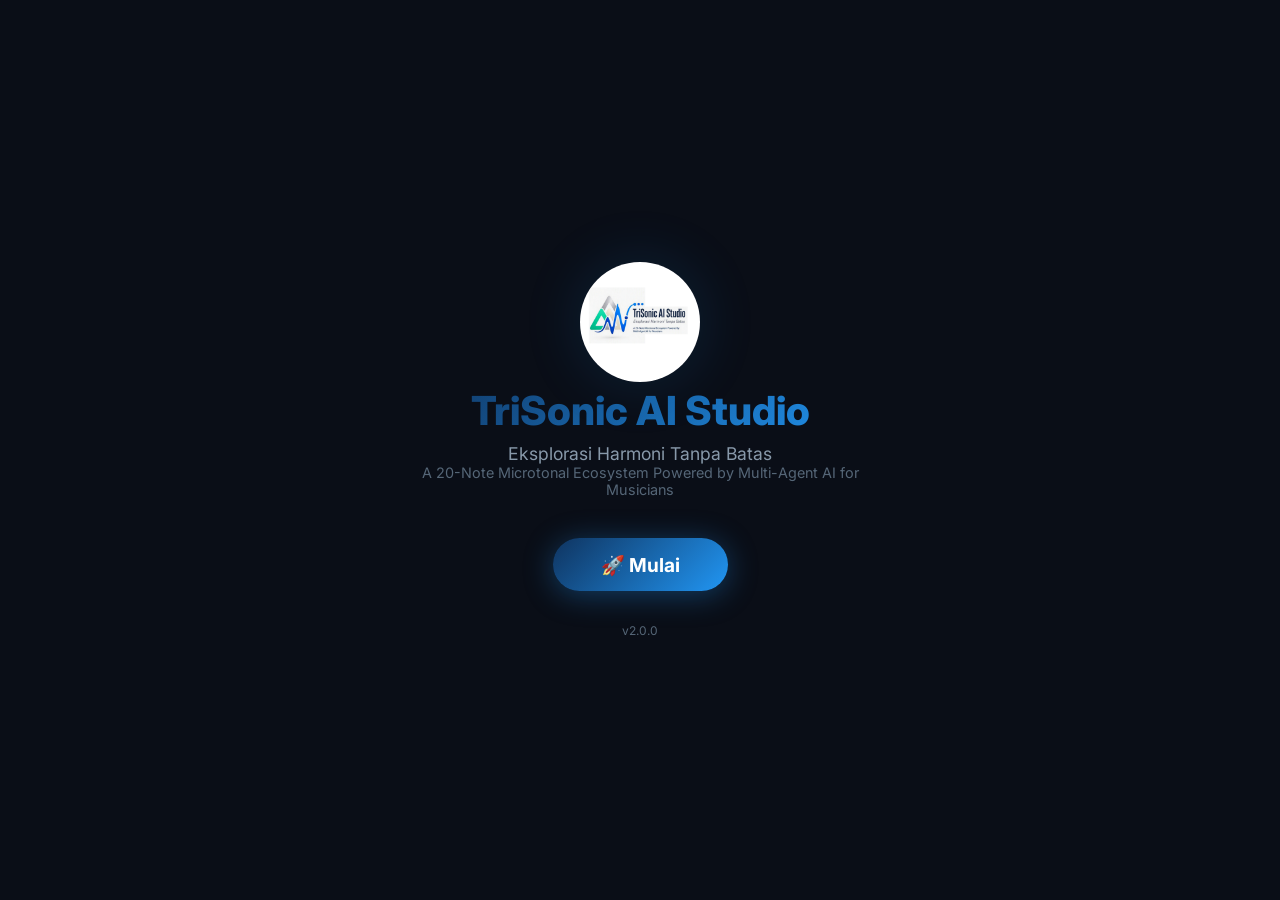
<file: index.html>
<!DOCTYPE html>
<html lang="id">
<head>
    <meta charset="UTF-8" />
    <meta name="viewport" content="width=device-width, initial-scale=1.0, maximum-scale=1.0, user-scalable=no" />
    <title>TriSonic AI Studio</title>
    <link href="https://fonts.googleapis.com/css2?family=Inter:wght@300;400;600;700;800&display=swap" rel="stylesheet" />
    <link rel="stylesheet" href="css/main.css" />
</head>
<body>
    <!-- LANDING PAGE -->
    <div id="landing-page">
        <div class="landing-content">
            <div class="landing-image">
                <img src="assets/images/landing-logo.jpg" alt="TriSonic AI Studio" class="landing-logo" onerror="this.style.display='none'" />
            </div>
            <h1 class="landing-title">TriSonic AI Studio</h1>
            <p class="landing-subtitle">Eksplorasi Harmoni Tanpa Batas</p>
            <p class="landing-description">A 20-Note Microtonal Ecosystem Powered by Multi-Agent AI for Musicians</p>
            <button id="btnMulai">🚀 Mulai</button>
            <p class="landing-version">v2.0.0</p>
        </div>
    </div>

    <!-- SPLASH SCREEN -->
    <div id="splash-screen">
        <div class="splash-content">
            <svg class="splash-logo" viewBox="0 0 200 200">
                <defs>
                    <linearGradient id="blueGrad" x1="0%" y1="0%" x2="100%" y2="100%">
                        <stop offset="0%" style="stop-color:#0F3460" />
                        <stop offset="100%" style="stop-color:#2196F3" />
                    </linearGradient>
                    <linearGradient id="greenGrad" x1="0%" y1="0%" x2="100%" y2="100%">
                        <stop offset="0%" style="stop-color:#2E7D32" />
                        <stop offset="100%" style="stop-color:#4CAF50" />
                    </linearGradient>
                    <linearGradient id="magentaGrad" x1="0%" y1="0%" x2="100%" y2="100%">
                        <stop offset="0%" style="stop-color:#C2185B" />
                        <stop offset="100%" style="stop-color:#E91E63" />
                    </linearGradient>
                </defs>
                <path d="M 120 60 C 160 60, 180 90, 150 130 C 120 170, 60 160, 30 120 C 10 90, 30 50, 60 40" fill="none" stroke="#0F3460" stroke-width="12" stroke-linecap="round" />
                <polygon points="50,60 90,140 10,140" fill="url(#blueGrad)" />
                <rect x="80" y="70" width="70" height="70" rx="15" fill="url(#greenGrad)" />
                <circle cx="145" cy="135" r="40" fill="url(#magentaGrad)" />
            </svg>
            <h1 class="splash-title">TriSonic AI Studio</h1>
            <p class="splash-tagline">Eksplorasi Harmoni Tanpa Batas</p>
            <p class="splash-sub">20-Note Microtonal Ecosystem · Multi-Agent AI</p>
            <div class="splash-loader"><div class="loader-bar" id="loaderBar"></div></div>
            <p class="splash-version">v2.0.0</p>
        </div>
    </div>
    
    <!-- MAIN APP -->
    <div id="app">
        <!-- HEADER -->
        <header class="app-header">
            <div class="header-left">
                <svg class="header-logo" viewBox="0 0 200 200" width="36" height="36">
                    <defs>
                        <linearGradient id="blueGradH" x1="0%" y1="0%" x2="100%" y2="100%">
                            <stop offset="0%" style="stop-color:#0F3460" />
                            <stop offset="100%" style="stop-color:#2196F3" />
                        </linearGradient>
                        <linearGradient id="greenGradH" x1="0%" y1="0%" x2="100%" y2="100%">
                            <stop offset="0%" style="stop-color:#2E7D32" />
                            <stop offset="100%" style="stop-color:#4CAF50" />
                        </linearGradient>
                        <linearGradient id="magentaGradH" x1="0%" y1="0%" x2="100%" y2="100%">
                            <stop offset="0%" style="stop-color:#C2185B" />
                            <stop offset="100%" style="stop-color:#E91E63" />
                        </linearGradient>
                    </defs>
                    <polygon points="50,60 90,140 10,140" fill="url(#blueGradH)" />
                    <rect x="80" y="70" width="70" height="70" rx="15" fill="url(#greenGradH)" />
                    <circle cx="145" cy="135" r="40" fill="url(#magentaGradH)" />
                </svg>
                <span class="app-title">TriSonic AI Studio</span>
            </div>
            <nav class="tab-nav" id="tabNav">
                <button class="tab-btn active" data-tab="keyboard">🎹 Keyboard</button>
                <button class="tab-btn" data-tab="composer">🤖 AI Composer</button>
                <button class="tab-btn" data-tab="partitur">📝 Partitur</button>
                <button class="tab-btn" data-tab="dashboard">📊 Dashboard</button>
                <button class="tab-btn" data-tab="tutorial">📚 Tutorial</button>
                <button class="tab-btn" data-tab="about">ℹ️ About</button>
            </nav>
            <button class="menu-toggle" id="menuToggle">☰</button>
        </header>
        
        <!-- MAIN CONTENT -->
        <main class="main-content">
            <div class="content-wrapper">
                <aside class="sidebar" id="sidebar">
                    <nav class="sidebar-nav">
                        <button class="sidebar-btn active" data-tab="keyboard">🎹 Keyboard</button>
                        <button class="sidebar-btn" data-tab="composer">🤖 AI Composer</button>
                        <button class="sidebar-btn" data-tab="partitur">📝 Partitur</button>
                        <button class="sidebar-btn" data-tab="dashboard">📊 Dashboard</button>
                        <button class="sidebar-btn" data-tab="tutorial">📚 Tutorial</button>
                        <button class="sidebar-btn" data-tab="about">ℹ️ About</button>
                    </nav>
                    <div class="sidebar-footer">
                        <p class="sidebar-version">TriSonic v2.0</p>
                        <p class="sidebar-credit">20-Note Microtonal Ecosystem</p>
                    </div>
                </aside>
                
                <section class="content-area" id="contentArea">
                    
                    <!-- ===== TAB 1: KEYBOARD ===== -->
<div class="tab-content active" id="tab-keyboard">
    <div class="tab-header">
        <h2>🎹 Keyboard 20 Nada</h2>
        <p>Eksplorasi harmoni mikrotonal dengan 20 nada per oktaf (6 Oktaf: E2 - A7)</p>
    </div>
    <div id="keyboard-container">
        <div id="keyboard"></div>
    </div>
    <div class="keyboard-controls">
        <div class="control-group">
            <label>Volume</label>
            <input type="range" id="volumeControl" min="0" max="1" step="0.01" value="0.7" />
        </div>
        <div class="control-group">
            <label>Reverb</label>
            <input type="range" id="reverbControl" min="0" max="1" step="0.01" value="0.3" />
        </div>
        <div class="control-group">
            <label>Waveform</label>
            <select id="waveformSelect">
                <option value="sine">Sine</option>
                <option value="square">Square</option>
                <option value="sawtooth">Sawtooth</option>
                <option value="triangle">Triangle</option>
            </select>
        </div>
        <div class="control-group">
            <label>🎹 Oktaf (Keyboard QWERTY)</label>
            <select id="octaveSelect">
                <option value="2">Oktaf 2 (E2 - D2)</option>
                <option value="3">Oktaf 3 (E3 - D3)</option>
                <option value="4" selected>Oktaf 4 (E4 - D4) ★ A4=440Hz</option>
                <option value="5">Oktaf 5 (E5 - D5)</option>
                <option value="6">Oktaf 6 (E6 - D6)</option>
                <option value="7">Oktaf 7 (E7 - A7)</option>
            </select>
        </div>
    </div>
    <div class="pitch-display">
        <span>Nada: <strong id="currentNote">-</strong></span>
        <span>Frekuensi: <strong id="currentFreq">-</strong> Hz</span>
        <span>Oktaf: <strong id="currentOctave">-</strong></span>
    </div>
    <div class="keyboard-info">
        <p>🎵 20 Nada per Oktaf | <strong style="color:#FFC107;">A4 = 440 Hz</strong> (ACUAN) | <strong>Rasio: 3^(1/20) ≈ 1.056467</strong></p>
        <p><strong>Skala Mayor:</strong> E E# F F# G G# H H# I J J# K K# A A# B B# C C# D</p>
        <p style="font-size:0.65rem;color:#8899aa;">
            🟦 Tuts PUTIH: E, F, G, H, I, J, K, A, B, C, D &nbsp;|&nbsp; 
            ⬛ Tuts HITAM: E#, F#, G#, H#, J#, K#, A#, B#, C#
        </p>
        <p style="font-size:0.6rem;color:#556677;">
            📌 Tuts pertama: <strong style="color:#FFC107;">E2</strong> (PUTIH) | Tuts terakhir: <strong style="color:#FFC107;">A7</strong> (PUTIH)
        </p>
        <p style="font-size:0.6rem;color:#556677;">
            📌 <strong>I</strong> dan <strong>J</strong> adalah dua tuts PUTIH berurutan (tanpa hitam di antaranya)
        </p>
        <p style="font-size:0.6rem;color:#FFC107;">
            ⭐ Oktaf yang dipilih di dropdown akan memiliki border <strong style="color:#FFC107;">kuning</strong>
        </p>
        <p>💡 Gunakan mouse/touch untuk klik tuts | Keyboard QWERTY: Q-W-E-R-T-Y-U-I-O-P-A-S-D-F-G-H-J-K-L-;</p>
    </div>
</div>

                    
                    <!-- ===== TAB 2-6: Sama seperti sebelumnya ===== -->
                    <div class="tab-content" id="tab-composer">
                        <div class="tab-header"><h2>🤖 AI Composer</h2><p>Buat melodi otomatis dengan kecerdasan buatan</p></div>
                        <div class="composer-container">
                            <div class="composer-controls">
                                <div class="control-group">
                                    <label>Genre</label>
                                    <select id="composerGenre">
                                        <option value="classical">Klasik</option>
                                        <option value="jazz">Jazz</option>
                                        <option value="ambient">Ambient</option>
                                        <option value="ethnic">Etnik</option>
                                        <option value="experimental">Eksperimental</option>
                                    </select>
                                </div>
                                <div class="control-group">
                                    <label>Panjang Nada</label>
                                    <input type="number" id="composerLength" value="8" min="4" max="32" />
                                </div>
                                <div class="control-group">
                                    <label>Tempo (BPM)</label>
                                    <input type="number" id="composerTempo" value="120" min="60" max="200" />
                                </div>
                                <button class="btn btn-primary" id="composeBtn">🎵 Komposisi</button>
                                <button class="btn btn-secondary" id="playCompositionBtn">▶️ Putar</button>
                                <button class="btn btn-danger" id="stopCompositionBtn">⏹️ Stop</button>
                            </div>
                            <div class="composition-display">
                                <h3>Hasil Komposisi</h3>
                                <div class="composition-notes" id="compositionNotes">
                                    <p class="placeholder">Tekan "Komposisi" untuk menghasilkan melodi...</p>
                                </div>
                                <div class="composition-stats">
                                    <span>Nada: <strong id="compNoteCount">0</strong></span>
                                    <span>Durasi: <strong id="compDuration">0</strong> detik</span>
                                </div>
                            </div>
                        </div>
                    </div>
                    
                    <div class="tab-content" id="tab-partitur">
                        <div class="tab-header"><h2>📝 Editor Partitur Notasi Angka</h2><p>Simpan, buka, dan edit partitur notasi angka (20 Nada per Oktaf)</p></div>
                        <div class="partitur-container">
                            <div class="partitur-toolbar">
                                <button class="btn btn-primary" id="newScoreBtn">📄 Baru</button>
                                <button class="btn btn-secondary" id="saveScoreBtn">💾 Simpan</button>
                                <button class="btn btn-secondary" id="loadScoreBtn">📂 Buka</button>
                                <button class="btn btn-secondary" id="exportScoreBtn">📤 Export</button>
                                <button class="btn btn-secondary" id="printScoreBtn">🖨️ Cetak</button>
                                <input type="file" id="scoreFileInput" accept=".json,.txt" style="display:none;" />
                            </div>
                            <div class="partitur-editor">
                                <div class="partitur-header-info">
                                    <input type="text" id="scoreTitle" placeholder="Judul" value="Komposisi Baru" />
                                    <input type="text" id="scoreComposer" placeholder="Komposer" value="TriSonic AI" />
                                    <input type="text" id="scoreTempo" placeholder="Tempo" value="120 BPM" />
                                </div>
                                <div class="partitur-notation">
                                    <div class="notation-line">
                                        <span class="notation-clef">♩</span>
                                        <span class="notation-notes" id="notationNotes">1 2 3 4 5 6 7 1'</span>
                                    </div>
                                    <div class="notation-controls">
                                        <div class="note-input-group">
                                            <button class="note-btn" data-note="1">1</button>
                                            <button class="note-btn" data-note="2">2</button>
                                            <button class="note-btn" data-note="3">3</button>
                                            <button class="note-btn" data-note="4">4</button>
                                            <button class="note-btn" data-note="5">5</button>
                                            <button class="note-btn" data-note="6">6</button>
                                            <button class="note-btn" data-note="7">7</button>
                                            <button class="note-btn" data-note="1'">1'</button>
                                            <button class="note-btn" data-note="♯">♯</button>
                                            <button class="note-btn" data-note="♭">♭</button>
                                            <button class="note-btn" data-note=" ">␣</button>
                                            <button class="note-btn" data-note="|">|</button>
                                            <button class="note-btn" data-note="||">||</button>
                                        </div>
                                        <button class="btn btn-sm btn-secondary" id="clearNotationBtn">Clear</button>
                                    </div>
                                </div>
                            </div>
                            <div class="partitur-preview">
                                <h4>Preview</h4>
                                <div class="preview-content" id="previewContent">
                                    <p class="placeholder">Notasi akan ditampilkan di sini...</p>
                                </div>
                            </div>
                        </div>
                    </div>
                    
                    <div class="tab-content" id="tab-dashboard">
                        <div class="tab-header"><h2>📊 Dashboard AI</h2><p>Simulasi Agen AI: Desain · Proses · Pasar · Pelatih</p></div>
                        <div class="dashboard-container">
                            <div class="dashboard-card">
                                <div class="card-header"><span class="card-icon">🎨</span><h3>Agen AI Desain</h3><span class="card-status online">Online</span></div>
                                <div class="card-body">
                                    <div class="design-simulator">
                                        <svg viewBox="0 0 200 100" width="100%">
                                            <rect x="10" y="10" width="180" height="80" rx="5" fill="#1a2332" />
                                            <path d="M 30 50 L 50 30 L 80 60 L 110 20 L 140 70 L 170 40" stroke="#2196F3" stroke-width="2" fill="none" />
                                            <circle cx="50" cy="30" r="4" fill="#4CAF50" />
                                            <circle cx="80" cy="60" r="4" fill="#E91E63" />
                                            <circle cx="110" cy="20" r="4" fill="#FFC107" />
                                            <circle cx="140" cy="70" r="4" fill="#2196F3" />
                                            <circle cx="170" cy="40" r="4" fill="#4CAF50" />
                                            <text x="20" y="85" fill="#888" font-size="8">PCB Design v3.2</text>
                                        </svg>
                                    </div>
                                    <div class="design-specs"><span>Material: FR-4</span><span>Layer: 4</span><span>Optimasi: 92%</span></div>
                                </div>
                            </div>
                            <div class="dashboard-card">
                                <div class="card-header"><span class="card-icon">⚙️</span><h3>Agen AI Proses</h3><span class="card-status warning">Monitoring</span></div>
                                <div class="card-body">
                                    <div class="process-chart">
                                        <svg viewBox="0 0 200 80" width="100%">
                                            <rect x="10" y="5" width="180" height="70" rx="5" fill="#1a2332" />
                                            <path d="M 20 50 L 40 45 L 60 55 L 80 30 L 100 50 L 120 35 L 140 60 L 160 25 L 180 40" stroke="#FFC107" stroke-width="2" fill="none" />
                                            <line x1="20" y1="60" x2="180" y2="60" stroke="#E91E63" stroke-width="1" stroke-dasharray="4" />
                                            <text x="20" y="72" fill="#888" font-size="7">Suhu: 72°C</text>
                                            <text x="120" y="72" fill="#888" font-size="7">Getaran: 0.4mm</text>
                                        </svg>
                                    </div>
                                    <div class="process-metrics"><span>✅ Sistem Stabil</span><span>⚠️ Prediksi: 15 menit</span></div>
                                </div>
                            </div>
                            <div class="dashboard-card">
                                <div class="card-header"><span class="card-icon">📈</span><h3>Agen AI Pasar</h3><span class="card-status online">Aktif</span></div>
                                <div class="card-body">
                                    <div class="market-data">
                                        <div class="market-item"><span class="market-label">Indonesia</span><span class="market-price">Rp 2.450.000</span></div>
                                        <div class="market-item"><span class="market-label">Malaysia</span><span class="market-price">RM 850</span></div>
                                        <div class="market-item"><span class="market-label">Singapura</span><span class="market-price">S$ 320</span></div>
                                        <div class="market-item"><span class="market-label">Thailand</span><span class="market-price">฿ 8.900</span></div>
                                    </div>
                                    <div class="market-recommendation"><span class="rec-label">💰 Rekomendasi Harga Ekspor:</span><span class="rec-value">$245 USD</span></div>
                                </div>
                            </div>
                            <div class="dashboard-card">
                                <div class="card-header"><span class="card-icon">🧠</span><h3>Agen AI Pelatih</h3><span class="card-status online">Siap</span></div>
                                <div class="card-body">
                                    <div class="trainer-modules">
                                        <div class="module-item"><span>📖 Teori 20 Nada</span><span class="module-progress">80%</span></div>
                                        <div class="module-item"><span>🎯 Kalibrasi Keyboard</span><span class="module-progress">45%</span></div>
                                        <div class="module-item"><span>🎵 Harmoni Mikrotonal</span><span class="module-progress">30%</span></div>
                                    </div>
                                    <button class="btn btn-sm btn-primary" id="startTrainingBtn">Mulai Pelatihan</button>
                                </div>
                            </div>
                        </div>
                    </div>
                    
                    <div class="tab-content" id="tab-tutorial">
                        <div class="tab-header"><h2>📚 Tutorial Notasi Angka</h2><p>Panduan lengkap notasi angka dan simbol mikrotonal 20 Nada</p></div>
                        <div class="tutorial-container" id="tutorialContainer"><div class="tutorial-loading">Memuat tutorial...</div></div>
                    </div>
                    
                    <div class="tab-content" id="tab-about">
                        <div class="tab-header"><h2>ℹ️ Tentang TriSonic AI Studio</h2><p>A 20-Note Microtonal Ecosystem Powered by Multi-Agent AI</p></div>
                        <div class="about-container">
                            <div class="about-card">
                                <h3>🚀 TriSonic AI Studio</h3>
                                <p>TriSonic AI Studio adalah platform musik mikrotonal berbasis kecerdasan buatan yang menghadirkan 20 nada per oktaf untuk eksplorasi harmoni tanpa batas.</p>
                                <p>Dikembangkan sebagai bagian dari ekosistem AI industri untuk ASEAN.</p>
                                <p><strong>Sistem:</strong> 12-TET 20 Nada per Oktaf | A4 = 440 Hz</p>
                                <p><strong>Rasio:</strong> 3^(1/20) ≈ 1.056467</p>
                            </div>
                            <div class="about-grid">
                                <div class="about-item"><h4>🎵 20 Nada</h4><p>Sistem mikrotonal dengan 20 interval per oktaf (60 sen per step)</p></div>
                                <div class="about-item"><h4>🤖 Multi-Agent AI</h4><p>Agen Desain, Proses, Pasar, dan Pelatih terintegrasi</p></div>
                                <div class="about-item"><h4>🌏 ASEAN</h4><p>Didesain untuk ekosistem kreatif dan industri ASEAN</p></div>
                                <div class="about-item"><h4>📝 Open Source</h4><p>Kode terbuka untuk kolaborasi komunitas</p></div>
                            </div>
                            <div class="about-credits"><p><strong>Versi:</strong> 2.0.0</p><p><strong>Lisensi:</strong> MIT</p><p><strong>© 2026 TriSonic AI Studio</strong></p></div>
                        </div>
                    </div>
                    
                </section>
            </div>
        </main>
        
        <footer class="app-footer">
            <p>&copy; 2026 TriSonic AI Studio · A 20-Note Microtonal Ecosystem</p>
        </footer>
    </div>
    
    <!-- MODAL -->
    <div class="modal-overlay" id="modalOverlay">
        <div class="modal-content">
            <button class="modal-close" id="modalClose">&times;</button>
            <div class="modal-body" id="modalBody"></div>
        </div>
    </div>
    
    <!-- ============================================ -->
    <!-- JAVASCRIPT                                  -->
    <!-- ============================================ -->
    <script src="js/data/frequencies.js"></script>
    <script src="js/audio/engine.js"></script>
    <script src="js/audio/keyboard.js"></script>
    <script src="js/features/aiComposer.js"></script>
    <script src="js/features/partiturEditor.js"></script>
    <script src="js/app.js"></script>
    
    <!-- LANDING PAGE HANDLER -->
    <script>
        (function() {
            console.log('📄 TriSonic AI Studio dimulai...');
            
            var landingPage = document.getElementById('landing-page');
            var splashScreen = document.getElementById('splash-screen');
            var appContainer = document.getElementById('app');
            var btnMulai = document.getElementById('btnMulai');
            var loaderBar = document.getElementById('loaderBar');
            
            function showSplash() {
                console.log('🟡 Menampilkan splash screen...');
                if (landingPage) landingPage.classList.add('hidden');
                if (splashScreen) splashScreen.classList.add('show');
                
                if (loaderBar) {
                    loaderBar.style.width = '0%';
                    var progress = 0;
                    var interval = setInterval(function() {
                        progress += Math.random() * 8 + 2;
                        if (progress >= 100) {
                            progress = 100;
                            clearInterval(interval);
                            loaderBar.style.width = '100%';
                            setTimeout(function() {
                                hideSplashAndShowApp();
                            }, 500);
                        }
                        loaderBar.style.width = progress + '%';
                    }, 120);
                } else {
                    setTimeout(hideSplashAndShowApp, 2500);
                }
            }
            
            function hideSplashAndShowApp() {
                console.log('🟢 Menampilkan aplikasi...');
                if (splashScreen) {
                    splashScreen.classList.remove('show');
                    splashScreen.style.display = 'none';
                }
                if (appContainer) {
                    appContainer.classList.add('show');
                    appContainer.style.display = 'flex';
                }
                console.log('✅ Aplikasi siap!');
                
                if (typeof initApp === 'function') {
                    initApp();
                }
            }
            
            if (btnMulai) {
                console.log('🔵 Tombol Mulai ditemukan');
                var newBtn = btnMulai.cloneNode(true);
                btnMulai.parentNode.replaceChild(newBtn, btnMulai);
                
                newBtn.addEventListener('click', function(e) {
                    e.preventDefault();
                    e.stopPropagation();
                    console.log('🟢 Tombol Mulai DIKLIK!');
                    showSplash();
                });
                
                newBtn.addEventListener('touchstart', function(e) {
                    e.preventDefault();
                    console.log('🟢 Tombol Mulai DIKLIK (touch)!');
                    showSplash();
                }, { passive: false });
                
                console.log('✅ Event listener tombol Mulai terpasang!');
            } else {
                console.error('❌ Tombol Mulai TIDAK DITEMUKAN!');
            }
            
            setTimeout(function() {
                var btn = document.getElementById('btnMulai');
                if (btn) {
                    btn.addEventListener('click', function(e) {
                        console.log('🟢 Tombol Mulai DIKLIK (fallback)!');
                        showSplash();
                    });
                }
            }, 1000);
            
        })();
    </script>
</body>
</html>
</file>
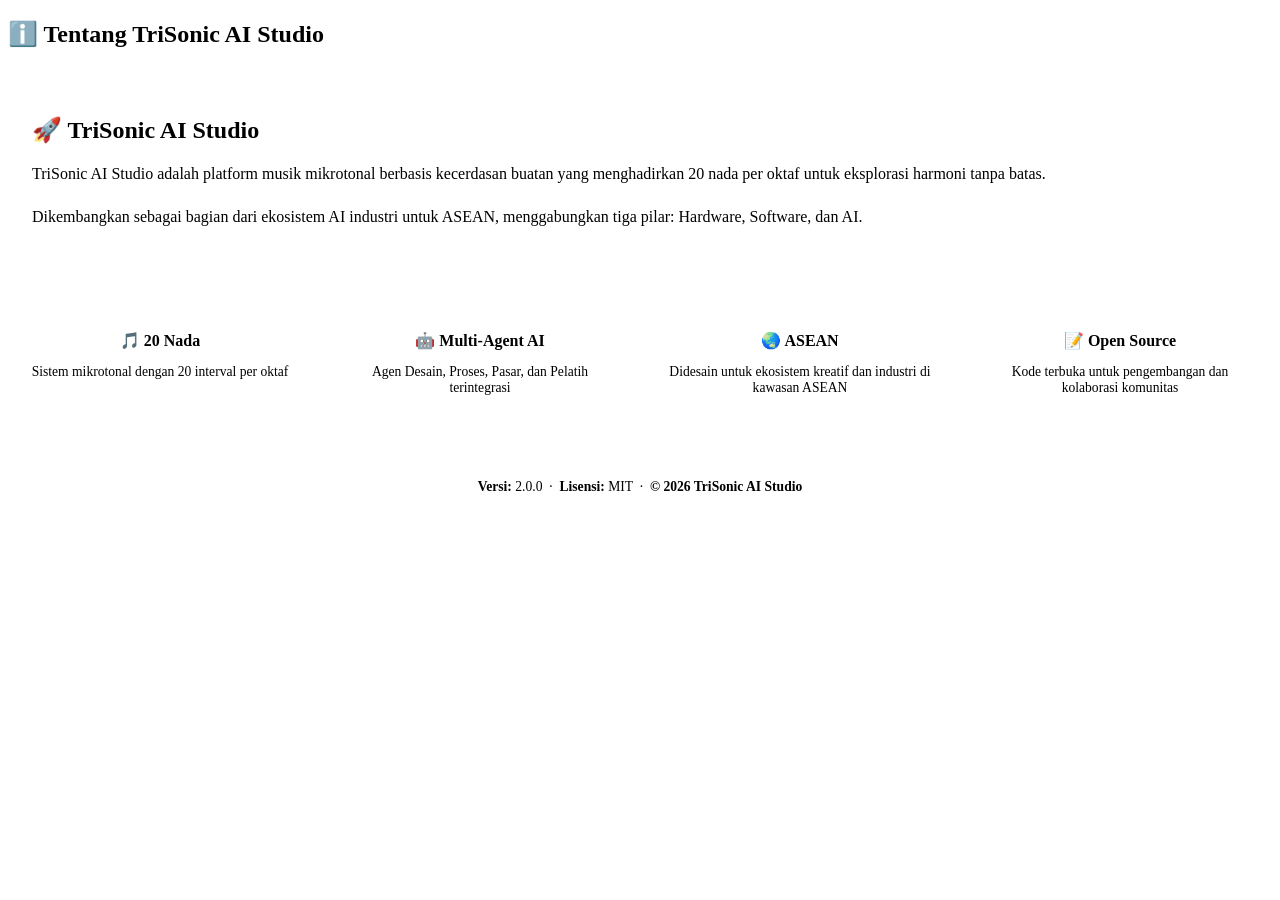
<file: pages/about.html>
<!DOCTYPE html>
<html lang="id">
<head>
    <meta charset="UTF-8" />
    <meta name="viewport" content="width=device-width, initial-scale=1.0" />
    <title>Tentang - TriSonic AI Studio</title>
</head>
<body>
    <!-- Konten ini akan dimuat jika diperlukan -->
    <div class="about-content">
        <h2>ℹ️ Tentang TriSonic AI Studio</h2>
        
        <div style="background:var(--bg-card);border-radius:var(--border-radius);border:1px solid var(--border-color);padding:1.5rem;margin-bottom:1.5rem;">
            <h3 style="font-size:1.5rem;margin-bottom:0.5rem;">🚀 TriSonic AI Studio</h3>
            <p style="color:var(--text-secondary);line-height:1.7;">
                TriSonic AI Studio adalah platform musik mikrotonal berbasis kecerdasan buatan 
                yang menghadirkan 20 nada per oktaf untuk eksplorasi harmoni tanpa batas.
            </p>
            <p style="color:var(--text-secondary);line-height:1.7;margin-top:0.5rem;">
                Dikembangkan sebagai bagian dari ekosistem AI industri untuk ASEAN, 
                menggabungkan tiga pilar: Hardware, Software, dan AI.
            </p>
        </div>
        
        <div style="display:grid;grid-template-columns:repeat(auto-fit,minmax(160px,1fr));gap:1rem;margin-bottom:1.5rem;">
            <div style="background:var(--bg-card);border-radius:var(--border-radius);border:1px solid var(--border-color);padding:1rem;text-align:center;">
                <h4 style="font-size:1rem;color:var(--color-secondary);margin-bottom:0.25rem;">🎵 20 Nada</h4>
                <p style="font-size:0.85rem;color:var(--text-secondary);">Sistem mikrotonal dengan 20 interval per oktaf</p>
            </div>
            <div style="background:var(--bg-card);border-radius:var(--border-radius);border:1px solid var(--border-color);padding:1rem;text-align:center;">
                <h4 style="font-size:1rem;color:var(--color-secondary);margin-bottom:0.25rem;">🤖 Multi-Agent AI</h4>
                <p style="font-size:0.85rem;color:var(--text-secondary);">Agen Desain, Proses, Pasar, dan Pelatih terintegrasi</p>
            </div>
            <div style="background:var(--bg-card);border-radius:var(--border-radius);border:1px solid var(--border-color);padding:1rem;text-align:center;">
                <h4 style="font-size:1rem;color:var(--color-secondary);margin-bottom:0.25rem;">🌏 ASEAN</h4>
                <p style="font-size:0.85rem;color:var(--text-secondary);">Didesain untuk ekosistem kreatif dan industri di kawasan ASEAN</p>
            </div>
            <div style="background:var(--bg-card);border-radius:var(--border-radius);border:1px solid var(--border-color);padding:1rem;text-align:center;">
                <h4 style="font-size:1rem;color:var(--color-secondary);margin-bottom:0.25rem;">📝 Open Source</h4>
                <p style="font-size:0.85rem;color:var(--text-secondary);">Kode terbuka untuk pengembangan dan kolaborasi komunitas</p>
            </div>
        </div>
        
        <div style="text-align:center;padding:1rem;background:var(--bg-card);border-radius:var(--border-radius);border:1px solid var(--border-color);">
            <p style="font-size:0.85rem;color:var(--text-muted);">
                <strong>Versi:</strong> 2.0.0 &nbsp;·&nbsp; 
                <strong>Lisensi:</strong> MIT &nbsp;·&nbsp; 
                <strong>© 2026 TriSonic AI Studio</strong>
            </p>
        </div>
    </div>
</body>
</html>
</file>
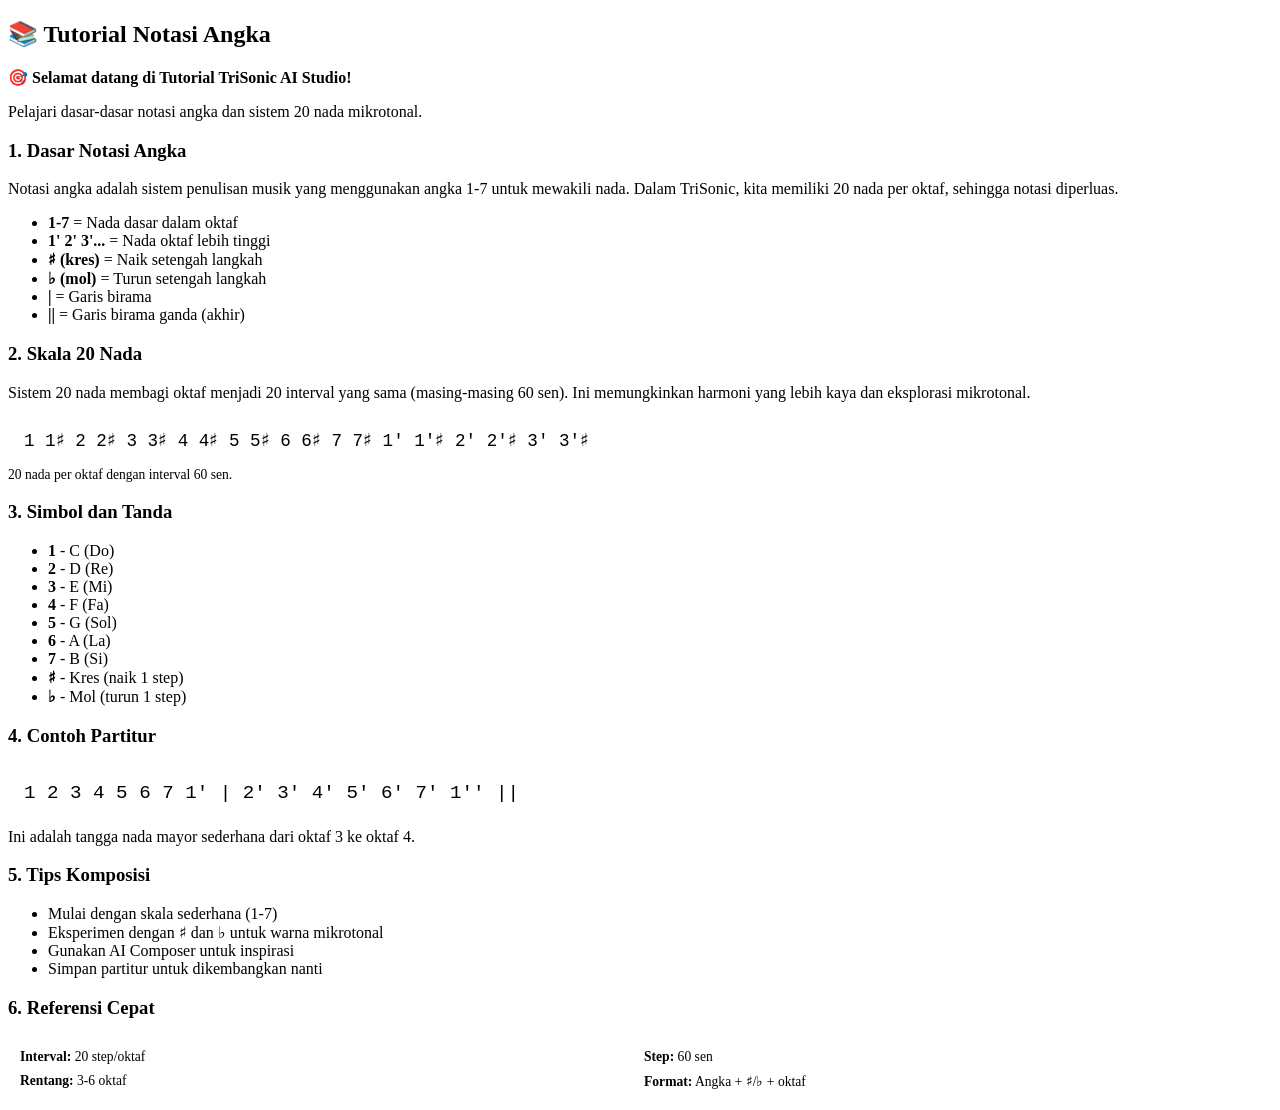
<file: pages/tutorial_notasi_angka.html>
<!DOCTYPE html>
<html lang="id">
<head>
    <meta charset="UTF-8" />
    <meta name="viewport" content="width=device-width, initial-scale=1.0" />
    <title>Tutorial Notasi Angka - TriSonic AI Studio</title>
</head>
<body>
    <!-- Konten ini akan dimuat oleh tutorial.js ke dalam container -->
    <div class="tutorial-content">
        <h2>📚 Tutorial Notasi Angka</h2>
        
        <div class="tutorial-note">
            <strong>🎯 Selamat datang di Tutorial TriSonic AI Studio!</strong>
            <p>Pelajari dasar-dasar notasi angka dan sistem 20 nada mikrotonal.</p>
        </div>
        
        <h3>1. Dasar Notasi Angka</h3>
        <p>
            Notasi angka adalah sistem penulisan musik yang menggunakan angka 1-7 untuk mewakili nada.
            Dalam TriSonic, kita memiliki 20 nada per oktaf, sehingga notasi diperluas.
        </p>
        <ul>
            <li><strong>1-7</strong> = Nada dasar dalam oktaf</li>
            <li><strong>1' 2' 3'...</strong> = Nada oktaf lebih tinggi</li>
            <li><strong>♯ (kres)</strong> = Naik setengah langkah</li>
            <li><strong>♭ (mol)</strong> = Turun setengah langkah</li>
            <li><strong>|</strong> = Garis birama</li>
            <li><strong>||</strong> = Garis birama ganda (akhir)</li>
        </ul>
        
        <h3>2. Skala 20 Nada</h3>
        <p>
            Sistem 20 nada membagi oktaf menjadi 20 interval yang sama (masing-masing 60 sen).
            Ini memungkinkan harmoni yang lebih kaya dan eksplorasi mikrotonal.
        </p>
        <div style="background:var(--bg-input);padding:0.75rem 1rem;border-radius:8px;font-family:monospace;font-size:1.1rem;overflow-x:auto;white-space:nowrap;">
            1 1♯ 2 2♯ 3 3♯ 4 4♯ 5 5♯ 6 6♯ 7 7♯ 1' 1'♯ 2' 2'♯ 3' 3'♯
        </div>
        <p style="font-size:0.85rem;color:var(--text-muted);margin-top:0.25rem;">
            20 nada per oktaf dengan interval 60 sen.
        </p>
        
        <h3>3. Simbol dan Tanda</h3>
        <ul>
            <li><strong>1</strong> - C (Do)</li>
            <li><strong>2</strong> - D (Re)</li>
            <li><strong>3</strong> - E (Mi)</li>
            <li><strong>4</strong> - F (Fa)</li>
            <li><strong>5</strong> - G (Sol)</li>
            <li><strong>6</strong> - A (La)</li>
            <li><strong>7</strong> - B (Si)</li>
            <li><strong>♯</strong> - Kres (naik 1 step)</li>
            <li><strong>♭</strong> - Mol (turun 1 step)</li>
        </ul>
        
        <h3>4. Contoh Partitur</h3>
        <div style="background:var(--bg-input);padding:1rem;border-radius:8px;font-family:monospace;font-size:1.2rem;overflow-x:auto;">
            1 2 3 4 5 6 7 1' | 2' 3' 4' 5' 6' 7' 1'' ||
        </div>
        <p style="margin-top:0.5rem;">
            Ini adalah tangga nada mayor sederhana dari oktaf 3 ke oktaf 4.
        </p>
        
        <h3>5. Tips Komposisi</h3>
        <ul>
            <li>Mulai dengan skala sederhana (1-7)</li>
            <li>Eksperimen dengan ♯ dan ♭ untuk warna mikrotonal</li>
            <li>Gunakan AI Composer untuk inspirasi</li>
            <li>Simpan partitur untuk dikembangkan nanti</li>
        </ul>
        
        <h3>6. Referensi Cepat</h3>
        <div style="display:grid;grid-template-columns:1fr 1fr;gap:0.5rem;font-size:0.85rem;background:var(--bg-input);padding:0.75rem;border-radius:8px;">
            <div><strong>Interval:</strong> 20 step/oktaf</div>
            <div><strong>Step:</strong> 60 sen</div>
            <div><strong>Rentang:</strong> 3-6 oktaf</div>
            <div><strong>Format:</strong> Angka + ♯/♭ + oktaf</div>
        </div>
    </div>
</body>
</html>
</file>
<file: css/main.css>
/* ============================================================
   main.css - TriSonic AI Studio
   ============================================================ */

/* ============================================================
   GLOBAL
   ============================================================ */
* { margin:0; padding:0; box-sizing:border-box; }
:root {
    --color-primary: #0F3460;
    --color-secondary: #2196F3;
    --color-accent: #E91E63;
    --color-green: #4CAF50;
    --color-amber: #FFC107;
    --bg-app: #0a0e17;
    --bg-card: #111927;
    --bg-sidebar: #0d1520;
    --bg-input: #1a2332;
    --text-primary: #e8edf5;
    --text-secondary: #8899aa;
    --text-muted: #556677;
    --border-color: #1a2a3a;
    --font-family: 'Inter', sans-serif;
    --header-height: 60px;
    --sidebar-width: 200px;
}
body { font-family: var(--font-family); background: var(--bg-app); color: var(--text-primary); min-height: 100vh; }

/* ============================================================
   LANDING PAGE
   ============================================================ */
#landing-page {
    position: fixed; top:0; left:0; width:100%; height:100%;
    background: #0a0e17;
    display: flex; align-items: center; justify-content: center;
    z-index: 999999; padding: 2rem;
    transition: opacity 0.8s ease, transform 0.8s ease;
}
#landing-page.hidden { opacity:0; transform:scale(1.05); pointer-events:none; }
#landing-page .landing-content { text-align:center; max-width:500px; width:100%; animation:landingFadeIn 1s ease-out; }
@keyframes landingFadeIn { from { opacity:0; transform:translateY(30px); } to { opacity:1; transform:translateY(0); } }
#landing-page .landing-logo { width:120px; height:120px; object-fit:cover; border-radius:50%; box-shadow:0 0 60px rgba(33,150,243,0.15); animation:logoPulse 3s ease-in-out infinite; }
@keyframes logoPulse { 0%,100% { transform:scale(1); } 50% { transform:scale(1.05); } }
#landing-page .landing-title { font-size:2.5rem; font-weight:800; background:linear-gradient(135deg,#0F3460,#2196F3); -webkit-background-clip:text; -webkit-text-fill-color:transparent; background-clip:text; margin-bottom:0.5rem; }
#landing-page .landing-subtitle { font-size:1.1rem; color:#8899aa; }
#landing-page .landing-description { font-size:0.9rem; color:#556677; margin-bottom:2.5rem; }
#btnMulai { display:inline-flex; align-items:center; gap:10px; padding:0.9rem 3rem; font-size:1.2rem; font-weight:700; font-family:var(--font-family); background:linear-gradient(135deg,#0F3460,#2196F3); color:white; border:none; border-radius:50px; cursor:pointer; transition:all 0.3s ease; box-shadow:0 4px 30px rgba(33,150,243,0.35); z-index:9999999; touch-action:manipulation; }
#btnMulai:active { transform:scale(0.96); }
#landing-page .landing-version { margin-top:2rem; font-size:0.75rem; color:#556677; }

/* ============================================================
   SPLASH SCREEN
   ============================================================ */
#splash-screen {
    position: fixed; top:0; left:0; width:100%; height:100%;
    background:#0a0e17; z-index:999998;
    display:none; align-items:center; justify-content:center; flex-direction:column;
}
#splash-screen.show { display:flex !important; }
#splash-screen .splash-logo { width:120px; height:120px; margin:0 auto 1.5rem; display:block; }
#splash-screen .splash-title { font-size:2.5rem; font-weight:800; background:linear-gradient(135deg,#0F3460,#2196F3); -webkit-background-clip:text; -webkit-text-fill-color:transparent; background-clip:text; }
#splash-screen .splash-tagline { color:#8899aa; font-size:1.1rem; }
#splash-screen .splash-sub { color:#556677; font-size:0.85rem; }
#splash-screen .splash-loader { width:200px; height:4px; background:#1a2332; border-radius:4px; margin:1.5rem auto 0.5rem; overflow:hidden; }
#splash-screen .loader-bar { height:100%; width:0%; background:linear-gradient(90deg,#0F3460,#2196F3); border-radius:4px; transition:width 0.15s linear; }
#splash-screen .splash-version { color:#556677; font-size:0.75rem; margin-top:0.5rem; }

/* ============================================================
   APP
   ============================================================ */
#app { display:none; flex-direction:column; min-height:100vh; }
#app.show { display:flex !important; }

/* ============================================================
   HEADER
   ============================================================ */
.app-header { display:flex; align-items:center; justify-content:space-between; padding:0.5rem 1rem; background:var(--bg-card); border-bottom:1px solid var(--border-color); flex-wrap:wrap; gap:0.5rem; min-height:var(--header-height); position:sticky; top:0; z-index:100; }
.header-left { display:flex; align-items:center; gap:10px; }
.header-logo { width:36px; height:36px; }
.app-title { font-weight:700; font-size:1.1rem; background:linear-gradient(135deg,#0F3460,#2196F3); -webkit-background-clip:text; -webkit-text-fill-color:transparent; background-clip:text; }
.tab-nav { display:flex; gap:4px; background:var(--bg-sidebar); padding:4px; border-radius:8px; overflow-x:auto; scrollbar-width:none; flex:1; min-width:0; }
.tab-nav::-webkit-scrollbar { display:none; }
.tab-btn { padding:0.3rem 0.8rem; background:transparent; border:none; border-radius:6px; color:var(--text-secondary); cursor:pointer; font-size:0.8rem; font-family:var(--font-family); white-space:nowrap; transition:all 0.2s; }
.tab-btn:hover { color:var(--text-primary); background:var(--bg-input); }
.tab-btn.active { background:var(--color-primary); color:white; }
.menu-toggle { display:none; background:none; border:none; color:var(--text-secondary); font-size:1.5rem; cursor:pointer; }

/* ============================================================
   CONTENT
   ============================================================ */
.content-wrapper { display:flex; flex:1; overflow:hidden; }
.sidebar { width:var(--sidebar-width); background:var(--bg-sidebar); border-right:1px solid var(--border-color); padding:1rem 0.5rem; flex-shrink:0; overflow-y:auto; display:flex; flex-direction:column; }
.sidebar-nav { display:flex; flex-direction:column; gap:2px; flex:1; }
.sidebar-btn { display:flex; align-items:center; gap:10px; padding:0.5rem 1rem; background:transparent; border:none; border-radius:6px; color:var(--text-secondary); cursor:pointer; width:100%; font-size:0.9rem; font-family:var(--font-family); transition:all 0.2s; }
.sidebar-btn:hover { color:var(--text-primary); background:var(--bg-input); }
.sidebar-btn.active { background:var(--color-primary); color:white; }
.sidebar-footer { margin-top:auto; padding-top:1rem; border-top:1px solid var(--border-color); font-size:0.7rem; color:var(--text-secondary); text-align:center; }
.content-area { flex:1; padding:1rem; overflow-y:auto; background:var(--bg-app); }
.tab-content { display:none; }
.tab-content.active { display:block; }
.tab-header { margin-bottom:1rem; }
.tab-header h2 { font-size:1.3rem; font-weight:700; }
.tab-header p { color:var(--text-secondary); font-size:0.85rem; }

/* ============================================================
   BUTTONS
   ============================================================ */
.btn { display:inline-flex; align-items:center; gap:6px; padding:0.4rem 0.8rem; border:none; border-radius:6px; font-family:var(--font-family); font-size:0.8rem; font-weight:600; cursor:pointer; transition:all 0.2s; touch-action:manipulation; }
.btn:active { transform:scale(0.96); }
.btn-primary { background:var(--color-secondary); color:white; }
.btn-secondary { background:var(--bg-input); color:var(--text-primary); border:1px solid var(--border-color); }
.btn-danger { background:var(--color-accent); color:white; }
.btn-sm { padding:0.2rem 0.6rem; font-size:0.7rem; }

/* ============================================================
   KEYBOARD STYLES - FLEXBOX
   ============================================================ */
#keyboard-container {
    background: var(--bg-card);
    border-radius: 12px;
    border: 1px solid var(--border-color);
    padding: 0.5rem;
    overflow-x: auto;
    min-height: 200px;
}

#keyboard {
    display: flex !important;
    gap: 2px;
    padding: 4px;
    min-width: max-content;
    background: #1a1a2e;
    border-radius: 10px;
    border: 2px solid #2a3a5e;
    margin: 0 auto;
    min-height: 170px;
    align-items: flex-end;
}

.key {
    cursor: pointer;
    transition: all 0.08s ease;
    user-select: none;
    position: relative;
    touch-action: manipulation;
    display: flex;
    flex-direction: column;
    align-items: center;
    justify-content: flex-end;
}

/* Tuts PUTIH */
.key-white {
    flex: 0 0 30px;
    height: 140px;
    background: #f0f0f0;
    border: 1px solid #ccc;
    border-radius: 0 0 6px 6px;
    padding-bottom: 8px;
    z-index: 1;
    box-shadow: 0 2px 4px rgba(0,0,0,0.1);
}
.key-white:hover { background: #ffffff; border-color: #999; }
.key-white.active {
    background: #ffd700 !important;
    transform: scale(0.95);
    box-shadow: 0 0 30px rgba(255,215,0,0.5);
    border-color: #f5a623;
}

/* Tuts HITAM */
.key-black {
    flex: 0 0 18px;
    height: 85px;
    background: #222;
    border: 1px solid #111;
    border-radius: 0 0 6px 6px;
    padding-bottom: 4px;
    margin-left: -9px;
    margin-right: -9px;
    z-index: 2;
    box-shadow: 0 2px 6px rgba(0,0,0,0.4);
}
.key-black:hover { background: #333; border-color: #444; }
.key-black.active {
    background: #ffd700 !important;
    transform: scale(0.95);
    box-shadow: 0 0 30px rgba(255,215,0,0.5);
    border-color: #f5a623;
}

.key-label {
    font-size: 0.5rem;
    color: #333;
    pointer-events: none;
    text-align: center;
    font-weight: 700;
    line-height: 1.2;
}
.key-black .key-label { color: #888; font-size: 0.45rem; }
.key-white .key-label { color: #333; font-size: 0.5rem; }

/* Keyboard Info - SATU DEFINISI */
.keyboard-info {
    padding: 0.5rem 0.75rem;
    background: var(--bg-card);
    border-radius: 8px;
    border: 1px solid var(--border-color);
    font-size: 0.7rem;
    color: var(--text-secondary);
    text-align: center;
    line-height: 1.8;
    margin-top: 0.5rem;
}
.keyboard-info strong { color: var(--color-amber); }
.keyboard-info .highlight { color: #4CAF50; font-weight: 600; }

/* Pitch Display */
.pitch-display {
    display: flex;
    gap: 1rem;
    padding: 0.5rem 0.75rem;
    background: var(--bg-card);
    border-radius: 8px;
    border: 1px solid var(--border-color);
    font-size: 0.8rem;
    flex-wrap: wrap;
    margin-top: 0.5rem;
}
.pitch-display strong { color: var(--color-amber); }

/* Keyboard Controls */
.keyboard-controls {
    display: flex;
    flex-wrap: wrap;
    gap: 0.75rem;
    padding: 0.75rem;
    background: var(--bg-card);
    border-radius: 12px;
    border: 1px solid var(--border-color);
    margin-top: 0.75rem;
}
.control-group {
    flex: 1;
    min-width: 80px;
}
.control-group label {
    display: block;
    font-size: 0.7rem;
    color: var(--text-secondary);
    margin-bottom: 4px;
}
.control-group input[type="range"] {
    width: 100%;
    accent-color: #2196F3;
    background: transparent;
}
.control-group select {
    width: 100%;
    padding: 0.3rem 0.6rem;
    background: var(--bg-input);
    border: 1px solid var(--border-color);
    border-radius: 6px;
    color: var(--text-primary);
    font-family: var(--font-family);
    font-size: 0.8rem;
}

/* Responsive Keyboard */
@media (max-width: 768px) {
    .key-white { flex: 0 0 24px; height: 110px; }
    .key-black { flex: 0 0 16px; height: 70px; margin-left: -8px; margin-right: -8px; }
    .key-label { font-size: 0.4rem; }
}
@media (max-width: 480px) {
    .key-white { flex: 0 0 20px; height: 90px; }
    .key-black { flex: 0 0 14px; height: 55px; margin-left: -7px; margin-right: -7px; }
    .key-label { font-size: 0.35rem; }
}

/* ============================================================
   COMPOSER
   ============================================================ */
.composer-controls { display:flex; flex-wrap:wrap; gap:0.75rem; align-items:flex-end; padding:0.75rem; background:var(--bg-card); border-radius:12px; border:1px solid var(--border-color); margin-bottom:0.75rem; }
.composition-display { padding:0.75rem; background:var(--bg-card); border-radius:12px; border:1px solid var(--border-color); min-height:100px; }
.composition-notes { font-family:monospace; font-size:1rem; padding:0.5rem; background:var(--bg-input); border-radius:6px; min-height:50px; word-wrap:break-word; line-height:1.8; }
.composition-notes .placeholder { color:var(--text-muted); font-style:italic; }
.composition-stats { display:flex; gap:1rem; margin-top:0.5rem; font-size:0.8rem; color:var(--text-secondary); }

/* ============================================================
   PARTITUR
   ============================================================ */
.partitur-toolbar { display:flex; flex-wrap:wrap; gap:4px; padding:0.5rem; background:var(--bg-sidebar); border-radius:12px; border:1px solid var(--border-color); margin-bottom:0.75rem; }
.partitur-editor { background:var(--bg-card); border-radius:12px; border:1px solid var(--border-color); padding:0.75rem; margin-bottom:0.75rem; }
.partitur-header-info { display:flex; flex-wrap:wrap; gap:0.5rem; margin-bottom:0.75rem; }
.partitur-header-info input { flex:1; min-width:100px; padding:0.3rem 0.6rem; background:var(--bg-input); border:1px solid var(--border-color); border-radius:6px; color:var(--text-primary); font-family:var(--font-family); font-size:0.8rem; }
.notation-line { display:flex; align-items:center; gap:0.5rem; padding:0.5rem; background:var(--bg-app); border-radius:6px; min-height:40px; border:1px solid var(--border-color); flex-wrap:wrap; }
.notation-clef { font-size:1.5rem; color:var(--text-secondary); }
.notation-notes { font-family:monospace; font-size:1.2rem; letter-spacing:0.1em; word-break:break-all; flex:1; }
.note-input-group { display:flex; flex-wrap:wrap; gap:4px; margin-top:0.5rem; }
.note-btn { width:32px; height:32px; border:1px solid var(--border-color); border-radius:6px; background:var(--bg-input); color:var(--text-primary); font-size:0.8rem; font-weight:600; cursor:pointer; transition:all 0.2s; font-family:monospace; touch-action:manipulation; }
.note-btn:hover { background:var(--color-primary); border-color:var(--color-secondary); }
.partitur-preview { background:var(--bg-card); border-radius:12px; border:1px solid var(--border-color); padding:0.75rem; }
.preview-content { padding:0.5rem; background:var(--bg-input); border-radius:6px; min-height:40px; font-family:monospace; font-size:1rem; border:1px solid var(--border-color); }

/* ============================================================
   DASHBOARD
   ============================================================ */
.dashboard-container { display:grid; grid-template-columns:1fr; gap:0.75rem; }
.dashboard-card { background:var(--bg-card); border-radius:12px; border:1px solid var(--border-color); overflow:hidden; }
.card-header { display:flex; align-items:center; gap:8px; padding:0.5rem 0.75rem; background:var(--bg-sidebar); border-bottom:1px solid var(--border-color); }
.card-header .card-icon { font-size:1.2rem; }
.card-header h3 { font-size:0.9rem; font-weight:600; flex:1; }
.card-status { font-size:0.55rem; padding:0.1rem 0.5rem; border-radius:12px; font-weight:600; text-transform:uppercase; }
.card-status.online { background:rgba(76,175,80,0.2); color:#4CAF50; }
.card-status.warning { background:rgba(255,193,7,0.2); color:#FFC107; }
.card-body { padding:0.75rem; }
.design-specs, .process-metrics, .market-data { display:flex; flex-wrap:wrap; gap:0.5rem; font-size:0.75rem; }
.market-item { display:flex; justify-content:space-between; width:100%; padding:0.15rem 0; border-bottom:1px solid var(--border-color); }
.market-recommendation { display:flex; justify-content:space-between; margin-top:0.5rem; padding-top:0.5rem; border-top:1px solid var(--border-color); font-weight:600; }
.trainer-modules .module-item { display:flex; justify-content:space-between; padding:0.15rem 0; font-size:0.8rem; }
.module-progress { color:var(--color-secondary); }

/* ============================================================
   TUTORIAL & ABOUT
   ============================================================ */
.tutorial-container { background:var(--bg-card); border-radius:12px; border:1px solid var(--border-color); padding:1rem; }
.tutorial-container .tutorial-note { background:var(--bg-sidebar); padding:0.5rem 0.75rem; border-radius:6px; border-left:3px solid var(--color-secondary); margin:0.5rem 0; }
.about-container { max-width:100%; }
.about-card { background:var(--bg-card); border-radius:12px; border:1px solid var(--border-color); padding:1rem; margin-bottom:1rem; }
.about-grid { display:grid; grid-template-columns:1fr 1fr; gap:0.75rem; margin-bottom:1rem; }
.about-item { background:var(--bg-card); border-radius:12px; border:1px solid var(--border-color); padding:0.75rem; text-align:center; }
.about-item h4 { font-size:0.9rem; color:var(--color-secondary); margin-bottom:0.25rem; }
.about-item p { font-size:0.75rem; color:var(--text-secondary); }
.about-credits { text-align:center; padding:0.75rem; background:var(--bg-card); border-radius:12px; border:1px solid var(--border-color); font-size:0.8rem; color:var(--text-muted); }

/* ============================================================
   FOOTER
   ============================================================ */
.app-footer { padding:0.5rem 1rem; background:var(--bg-card); border-top:1px solid var(--border-color); font-size:0.65rem; color:var(--text-muted); text-align:center; }

/* ============================================================
   MODAL
   ============================================================ */
.modal-overlay {
    position: fixed; top:0; left:0; width:100%; height:100%;
    background:rgba(0,0,0,0.8); backdrop-filter:blur(8px);
    z-index:10000; display:none; align-items:center; justify-content:center; padding:1rem;
}
.modal-overlay.show { display:flex !important; }
.modal-content { background:var(--bg-card); border-radius:20px; max-width:600px; width:100%; max-height:90vh; overflow-y:auto; padding:2rem; position:relative; border:1px solid var(--border-color); }
.modal-close { position:absolute; top:12px; right:16px; background:none; border:none; color:var(--text-secondary); font-size:1.8rem; cursor:pointer; }

/* ============================================================
   RESPONSIVE
   ============================================================ */
@media (max-width:768px) {
    .app-header { padding:0.3rem 0.5rem; flex-wrap:wrap; }
    .header-left { flex:1; }
    .app-title { font-size:0.85rem; }
    .tab-nav { order:3; width:100%; background:transparent; padding:0; }
    .tab-btn { font-size:0.65rem; padding:0.15rem 0.4rem; }
    .menu-toggle { display:block; }
    .sidebar { position:fixed; top:var(--header-height); left:-280px; width:280px; height:calc(100vh - var(--header-height)); z-index:50; transition:left 0.3s ease; box-shadow:4px 0 20px rgba(0,0,0,0.5); }
    .sidebar.open { left:0; }
    .content-area { padding:0.5rem; }
    .tab-header h2 { font-size:1.1rem; }
    #landing-page .landing-title { font-size:2rem; }
    #landing-page .landing-logo { width:100px; height:100px; }
    #btnMulai { padding:0.7rem 2rem; font-size:1rem; }
    #splash-screen .splash-title { font-size:1.8rem; }
    #splash-screen .splash-logo { width:80px; height:80px; }
}
@media (max-width:480px) {
    .content-area { padding:0.3rem; }
    .tab-btn { font-size:0.55rem; padding:0.1rem 0.3rem; }
    .app-title { font-size:0.75rem; }
    .header-logo { width:28px; height:28px; }
    .about-grid { grid-template-columns:1fr; }
}
</file>
